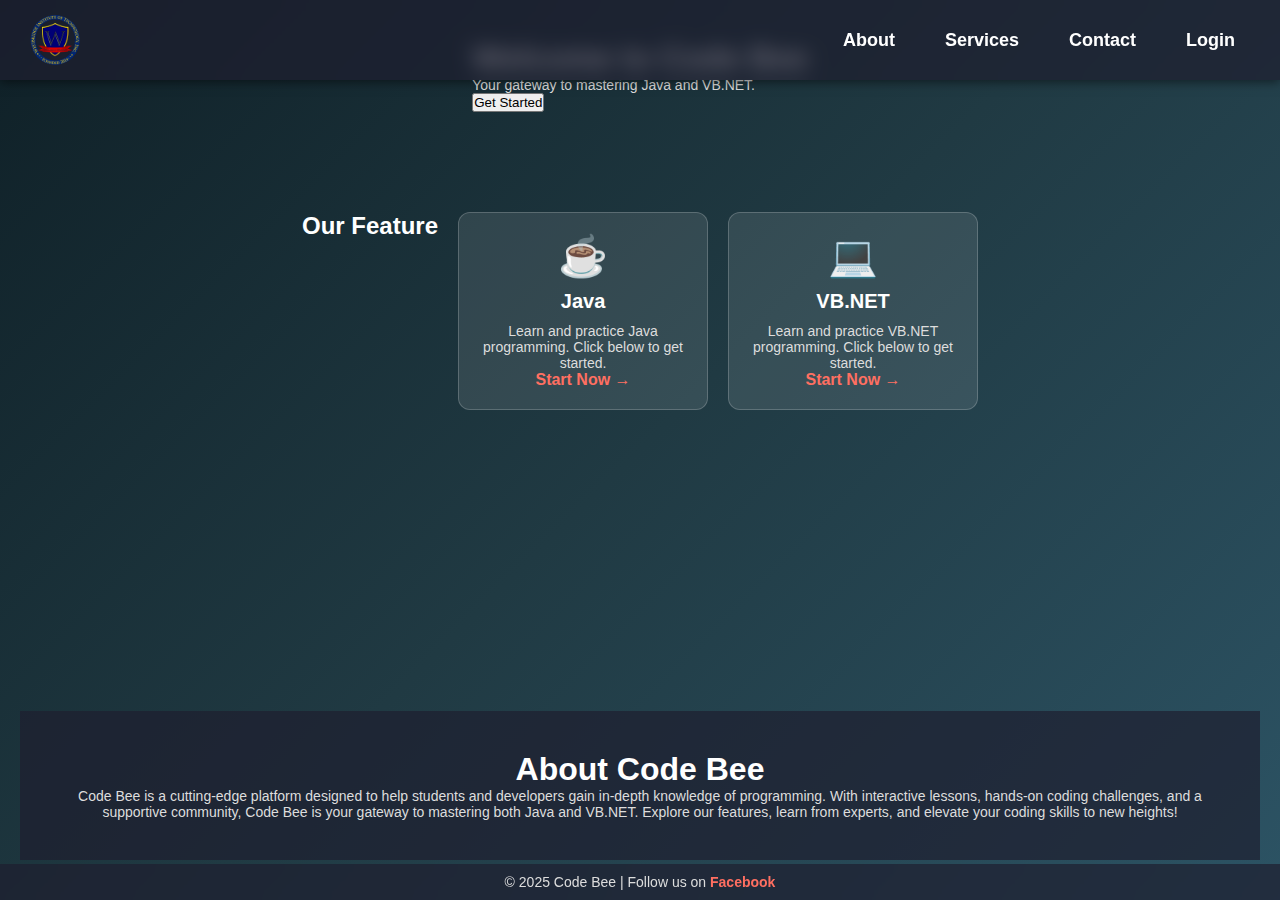
<file: index.html>
<!DOCTYPE html>
<html lang="en">
<head>
  <meta charset="UTF-8">
  <meta name="viewport" content="width=device-width, initial-scale=1.0">
  <title>Code Bee - Learn Java & VB.NET</title>
  <link rel="stylesheet" href="lib/index.css">
</head>
<body>
  <header>
    <img src="wb.png" alt="Code Bee Logo">
    <nav>
      <a href="#about">About</a>
      <a href="#services">Services</a>
      <a href="#contact">Contact</a>
      <a href="login.html">Login</a>
    </nav>
  </header>

  <div class="content">
    <h1>Welcome to Code Bee</h1>
    <p>Your gateway to mastering Java and VB.NET.</p>
    <button id="getStarted">Get Started</button>
  </div>

  <!-- Our Feature Section -->
  <div class="container" id="our-feature">
    <h2 class="feature-heading">Our Feature</h2>
    <div class="card">
      <div class="icon">☕</div>
      <h3>Java</h3>
      <p>Learn and practice Java programming. Click below to get started.</p>
      <a href="java.html" target="_blank">Start Now →</a>
    </div>
    <div class="card">
      <div class="icon">💻</div>
      <h3>VB.NET</h3>
      <p>Learn and practice VB.NET programming. Click below to get started.</p>
      <a href="DOTNET.html" target="_blank">Start Now →</a>
    </div>
  </div>

  <!-- About Section -->
  <div class="about-section" id="about">
    <h1>About Code Bee</h1>
    <p>Code Bee is a cutting-edge platform designed to help students and developers gain in-depth knowledge of programming.
       With interactive lessons, hands-on coding challenges, and a supportive community, Code Bee is your gateway to mastering
       both Java and VB.NET. Explore our features, learn from experts, and elevate your coding skills to new heights!</p>
  </div>

  <footer>
    <p>&copy; 2025 Code Bee | Follow us on 
      <a href="https://www.facebook.com/reignkaizen.bonsa" target="_blank">Facebook</a>
    </p>
  </footer>

  <script>
    // When "Get Started" is clicked, scroll to "Our Feature" section
    document.getElementById("getStarted").addEventListener("click", function() {
      document.getElementById("our-feature").scrollIntoView({ behavior: "smooth" });
    });
  </script>
</body>
</html>
</file>
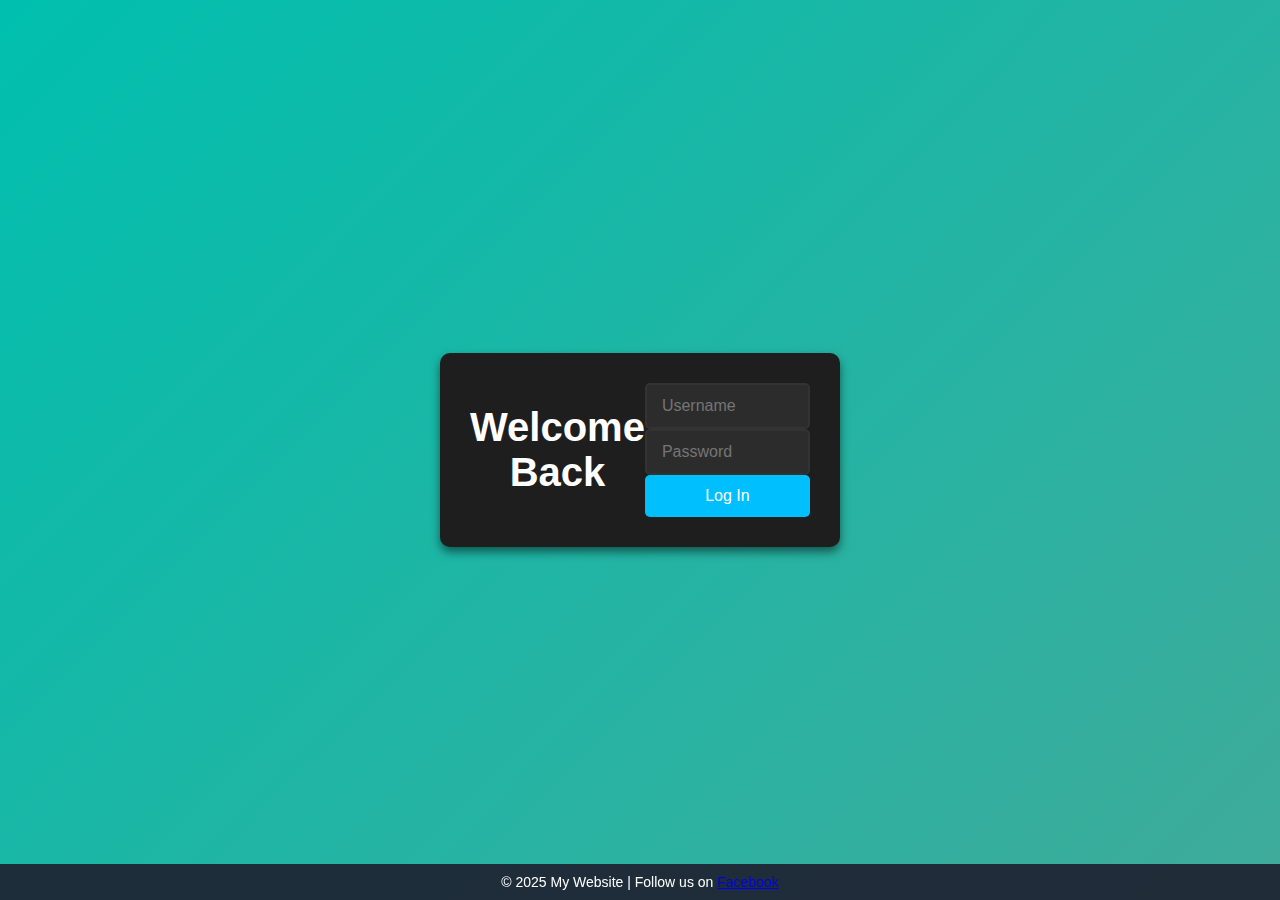
<file: alertbox.html>
<!DOCTYPE html>
<html lang="en">
<head>
    <meta charset="UTF-8">
    <meta name="viewport" content="width=device-width, initial-scale=1.0">
    <title>Login Page</title>
    <link rel="stylesheet" href="lib/login.css">
    <link rel="alerbox" href="alertbox.html">
 

</head>
<body>

    <div class="login-container">
        <h1>Welcome Back</h1>
        <form class="login-form">
            <input type="text" id="username" placeholder="Username" required>
            <input type="password" id="password" placeholder="Password" required>
            <button type="submit" class="login-btn">Log In</button>
        </form>
    </div>

    <div class="alert" id="alertBox">
        Logged in successfully!
    </div>

    <footer>
        <p>&copy; 2025 My Website | Follow us on <a href="https://www.facebook.com" target="_blank">Facebook</a></p>
    </footer>

    <script>
        document.querySelector('.login-form').addEventListener('submit', function(e) {
            e.preventDefault(); // Prevent the default form submission

            const username = document.getElementById('username').value;
            const password = document.getElementById('password').value;

            if (!username || !password) {
                alert("Please fill in both fields."); // Default browser alert if fields are empty
                return;
            }

            // Show the custom alert if both fields are filled
            const alertBox = document.getElementById('alertBox');
            alertBox.classList.add('show'); // Add the 'show' class to trigger the animation

            // Hide the alert after 3 seconds
            setTimeout(() => {
                alertBox.classList.remove('show'); // Remove the 'show' class after 3 seconds
            }, 3000);
        });
    </script>
    
</body>
</html>
</file>
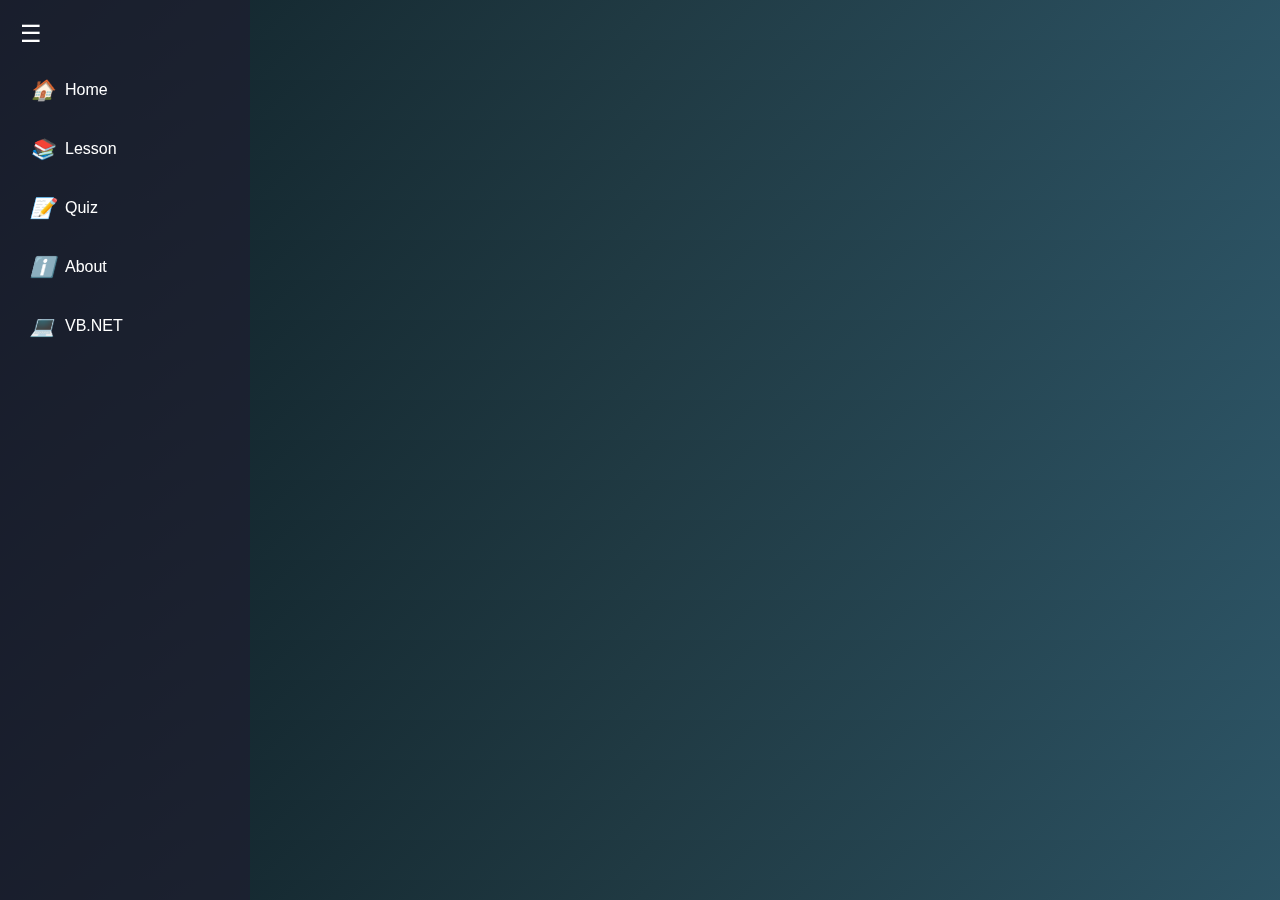
<file: DOTNET.HTML>
<!DOCTYPE html>
<html lang="en">
<head>
  <meta charset="UTF-8" />
  <meta name="viewport" content="width=device-width, initial-scale=1.0" />
  <title>VB.NET</title>
  <link rel="stylesheet" href="lib/dotnetstyle.css" />
  <script>
    function toggleSidebar() {
      const sidebar = document.getElementById('sidebar');
      sidebar.classList.toggle('minimized');
    }

    function showCompilerVBNet() {
      const compilerContainer = document.getElementById('compiler-container');
      compilerContainer.style.display = 'block';
      compilerContainer.scrollIntoView({ behavior: 'smooth' });
    }
  </script>
</head>
<body>
  <div class="sidebar" id="sidebar">
    <button class="toggle-btn" onclick="toggleSidebar()">☰</button>
    <div class="menu-item" title="Home" onclick="location.href='index.html'">
      <i class="icon">🏠</i><span class="text">Home</span>
    </div>
    <div class="menu-item" title="Lesson" onclick="location.href='https://www.tutorialspoint.com/vb.net/index.htm'">
      <i class="icon">📚</i><span class="text">Lesson</span>
    </div>
    <div class="menu-item" title="Quiz">
      <i class="icon">📝</i><span class="text">Quiz</span>
    </div>
    <div class="menu-item" title="About">
        <i class="icon">ℹ️</i><span class="text">About</span>
    </div>
    <div class="menu-item" title="VB.NET Editor" onclick="showCompilerVBNet()">
      <i class="icon">💻</i><span class="text">VB.NET</span>
    </div>
  </div>

  <main class="content">
    <section id="compiler-container" style="display: none;">
      <h1>VB.NET Compiler</h1>
      <div data-pym-src="https://www.jdoodle.com/embed/v1/a5a21b3c29cfdb63"></div>
      <script src="https://www.jdoodle.com/assets/jdoodle-pym.min.js" type="text/javascript"></script>
    </section>
  </main>

  <script src="lib/js/dotnet.js"></script>
</body>
</html>
</file>
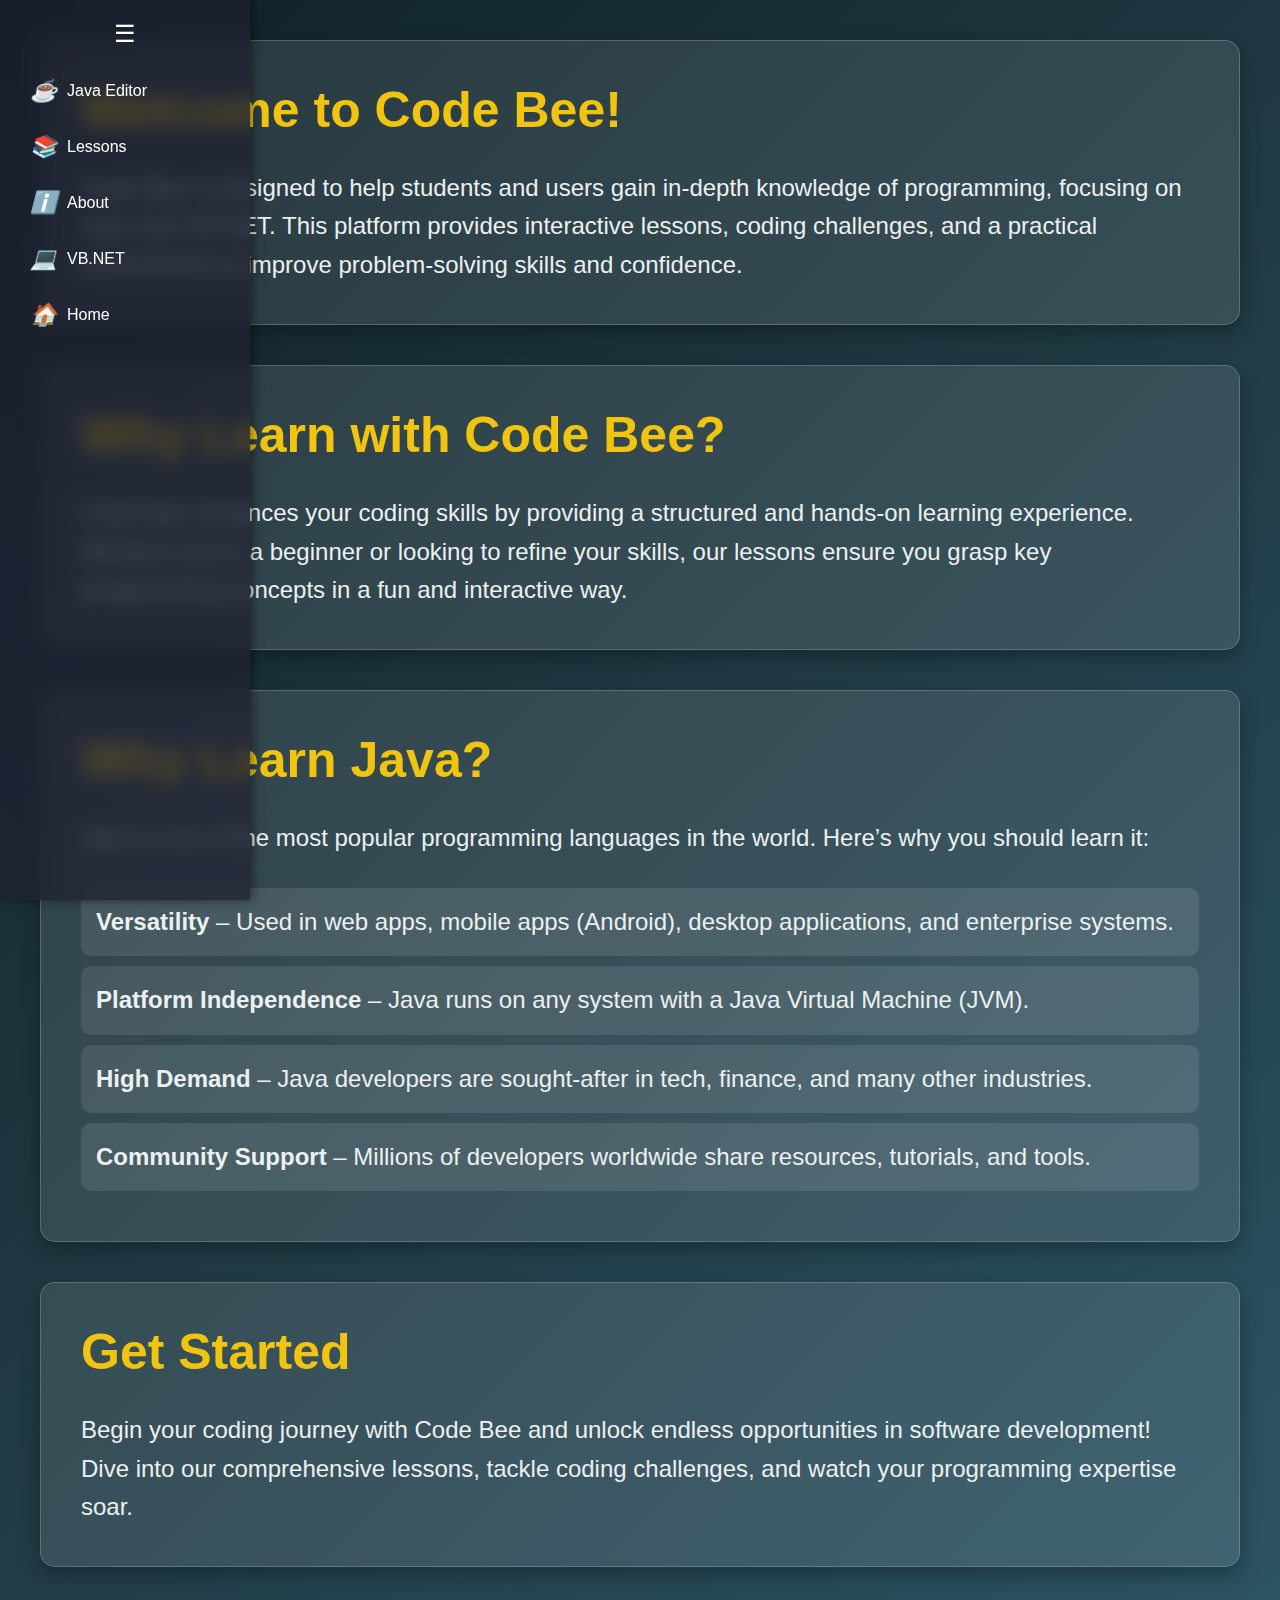
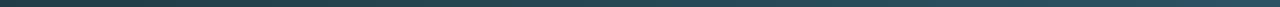
<file: java.html>
<!DOCTYPE html> 
<html lang="en">
<head>
  <meta charset="UTF-8">
  <meta name="viewport" content="width=device-width, initial-scale=1.0">
  <title>Code Bee - Learn Java & VB.NET</title>
  <link rel="stylesheet" href="lib/java.css">
  <script>
    function toggleSidebar() {
      const sidebar = document.getElementById('sidebar');
      sidebar.classList.toggle('minimized');
    }

    function showSection(sectionId) {
      // Hide all sections
      document.getElementById('about-section').style.display = 'none';
      document.getElementById('java-editor-container').style.display = 'none';

      // Show the selected section
      document.getElementById(sectionId).style.display = 'block';
      document.getElementById(sectionId).scrollIntoView({ behavior: 'smooth' });
    }

    // Show the About section when the page loads
    window.onload = function() {
      showSection('about-section');
    };

    function logout() {
      alert("Logging out...");
    }
  </script>
</head>
<body>
  <div class="sidebar" id="sidebar">
    <button class="toggle-btn" onclick="toggleSidebar()">☰</button>
    
    <div class="menu-item" onclick="showSection('java-editor-container')" title="Java Editor">
      <i class="icon">☕</i><span class="text">Java Editor</span>
    </div>
    
    <div class="menu-item" onclick="location.href='https://www.w3schools.com/java/java_intro.asp'" title="Lessons">
      <i class="icon">📚</i><span class="text">Lessons</span>
    </div>
    
    <div class="menu-item" onclick="showSection('about-section')" title="About">
      <i class="icon">ℹ️</i><span class="text">About</span>
    </div>
    
    <div class="menu-item" onclick="location.href='DOTNET.html'" title="VB.NET">
      <i class="icon">💻</i><span class="text">VB.NET</span>
    </div>
    
    <div class="menu-item" title="Home" onclick="location.href='index.html'">
      <i class="icon">🏠</i><span class="text">Home</span>
    </div>
  </div>

  <div class="main-content" id="main-content">

    <!-- About Section -->
    <div class="about-container">
      <!-- Card 1 -->
      <div class="about-card">
        <h1>Welcome to Code Bee!</h1>
        <p>
          Code Bee is designed to help students and users gain in-depth knowledge of programming, 
          focusing on Java and VB.NET. This platform provides interactive lessons, coding challenges, 
          and a practical environment to improve problem-solving skills and confidence.
        </p>
      </div>
  
      <!-- Card 2 -->
      <div class="about-card">
        <h1>Why Learn with Code Bee?</h1>
        <p>
          Code Bee enhances your coding skills by providing a structured and hands-on learning experience. 
          Whether you're a beginner or looking to refine your skills, our lessons ensure you grasp key 
          programming concepts in a fun and interactive way.
        </p>
      </div>
  
      <!-- Card 3 -->
      <div class="about-card">
        <h1>Why Learn Java?</h1>
        <p>
          Java is one of the most popular programming languages in the world. Here’s why you should learn it:
        </p>
        <ul>
          <li><b>Versatility</b> – Used in web apps, mobile apps (Android), desktop applications, and enterprise systems.</li>
          <li><b>Platform Independence</b> – Java runs on any system with a Java Virtual Machine (JVM).</li>
          <li><b>High Demand</b> – Java developers are sought-after in tech, finance, and many other industries.</li>
          <li><b>Community Support</b> – Millions of developers worldwide share resources, tutorials, and tools.</li>
        </ul>
      </div>
  
      <!-- Card 4 -->
      <div class="about-card">
        <h1>Get Started</h1>
        <p>
          Begin your coding journey with Code Bee and unlock endless opportunities in software development!
          Dive into our comprehensive lessons, tackle coding challenges, and watch your programming expertise soar.
        </p>
      </div>
    </div>
  
    

    <!-- Java Editor Container -->
    <div id="java-editor-container" style="display: none;">
      <div data-pym-src="https://www.jdoodle.com/embed
</file>
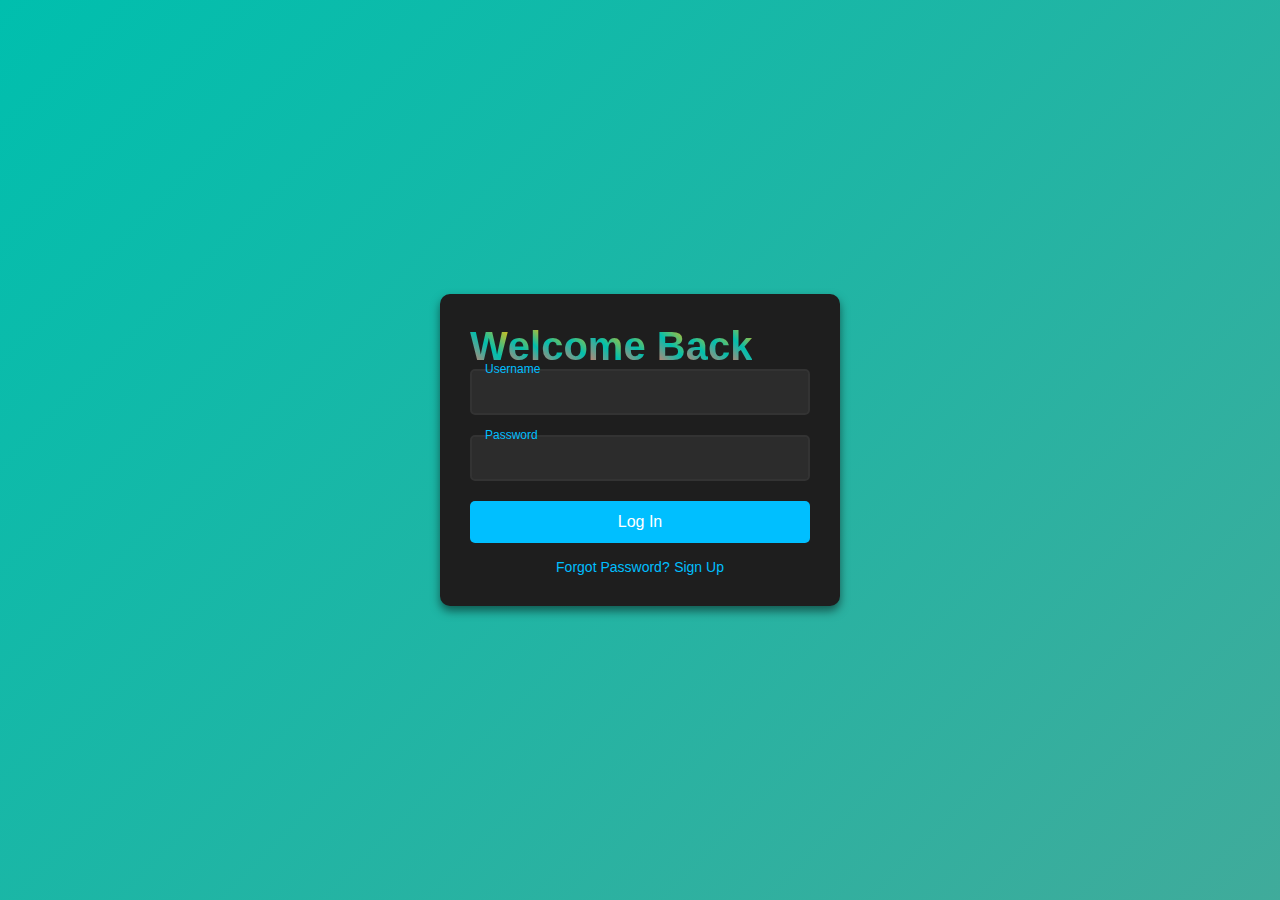
<file: login.html>
<!DOCTYPE html>
<html lang="en">
<head>
    <meta charset="UTF-8">
    <meta name="viewport" content="width=device-width, initial-scale=1.0">
    <title>Login Page</title>
    <link rel="stylesheet" href="lib/login.css">
</head>
<body>
    <div class="login-container">
        <div class="form-wrapper">
            <h1>
                <span class="letter">W</span>
                <span class="letter">e</span>
                <span class="letter">l</span>
                <span class="letter">c</span>
                <span class="letter">o</span>
                <span class="letter">m</span>
                <span class="letter">e</span>
                <span class="letter">&nbsp;</span>
                <span class="letter">B</span>
                <span class="letter">a</span>
                <span class="letter">c</span>
                <span class="letter">k</span>
              </h1>
              
              
            <form class="login-form">
                <div class="form-group">
                    <input type="text" id="username" required>
                    <label for="username">Username</label>
                </div>
                <div class="form-group">
                    <input type="password" id="password" required>
                    <label for="password">Password</label>
                </div>
                <button type="submit" class="login-btn">Log In</button>
                <div class="extra-links">
                    <a href="#">Forgot Password?</a>
                    <a href="#">Sign Up</a>
                </div>
            </form>
        </div>
    </div>
   
    <div class="alert" id="alertBox">
        Logged in successfully!
    </div>

    <script src="lib/js/login.js"></script>
</body>
</html>
</file>
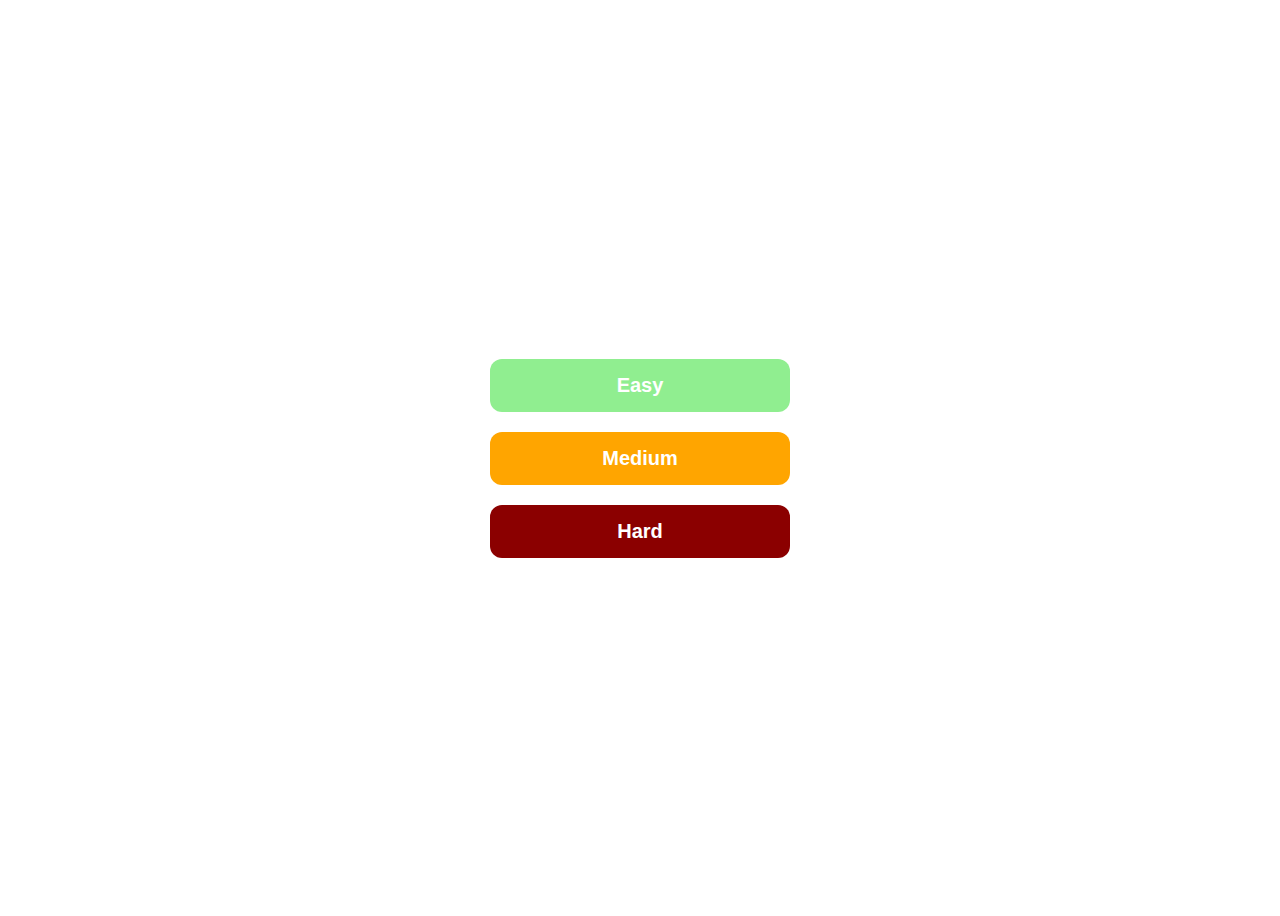
<file: quiz.html>
<!DOCTYPE html>
<html lang="en">
<head>
    <meta charset="UTF-8">
    <meta name="viewport" content="width=device-width, initial-scale=1.0">
    <title>Programming Quiz</title>
    <link rel="stylesheet" href="lib/quizstyle.css">
    
    <div class="button-container">
        <button class="btn easybtn" onclick="location.href='EASY.HTML'">Easy</button>
        <button class="btn mediumbtn" onclick="location.href='MEDIUM.HTML'">Medium</button>
        <button class="btn hardbtn" onclick="location.href='HARD.HTML'">Hard</button>
    </div>
    
   <div class = "sidebar">
    <a class="active" href="index.html">Home</a>
    <a class="Tips">Tips</a>
    <a class ="Java">Java Compiler</a>

   </div>
</file>
<file: lib/index.css>
/* Variables */
:root {
    --primary-cyan: #00bfae;
    --primary-orange: #ff6f61;
    --background-gradient: linear-gradient(135deg, #0f2027, #203a43, #2c5364);
    --text-color: white;
    --glass-bg: rgba(30, 30, 47, 0.7);
}

/* Reset */
* {
    margin: 0;
    padding: 0;
    box-sizing: border-box;
}
/* Variables */
:root {
    --primary-cyan: #00bfae;
    --primary-orange: #ff6f61;
    --background-gradient: linear-gradient(135deg, #0f2027, #203a43, #2c5364);
    --text-color: white;
    --glass-bg: rgba(30, 30, 47, 0.7);
  }
  
  /* Reset */
  * {
    margin: 0;
    padding: 0;
    box-sizing: border-box;
  }
  
  /* Body & Container */
  body {
    font-family: 'Poppins', sans-serif;
    background: var(--background-gradient);
    color: var(--text-color);
    min-height: 100vh;
    display: flex;
    justify-content: center;
    padding: 40px 20px;
  }
  
  .about-container {
    display: flex;
    flex-direction: column;
    gap: 40px;
    width: 100%;
    max-width: 1200px;
  }
  
  /* Card Styling */
  .about-card {
    background: rgba(255, 255, 255, 0.1);
    border: 1px solid rgba(255, 255, 255, 0.2);
    border-radius: 15px;
    box-shadow: 0 8px 20px rgba(0, 0, 0, 0.3);
    padding: 40px;
    display: flex;
    flex-direction: column;
    gap: 20px;
  }
  
  /* Headings */
  .about-card h1 {
    font-size: 50px;
    color: #f1c40f;
    margin-bottom: 10px;
  }
  
  /* Paragraphs */
  .about-card p {
    font-size: 24px;
    color: #ecf0f1;
    line-height: 1.6;
  }
  
  /* List */
  .about-card ul {
    font-size: 24px;
    color: #ecf0f1;
    list-style: none;
    padding: 0;
    line-height: 1.6;
  }
  
  .about-card li {
    background: rgba(255, 255, 255, 0.1);
    margin: 10px 0;
    padding: 15px;
    border-radius: 10px;
  }
  
  /* Responsive Adjustments */
  @media (max-width: 768px) {
    .about-card h1 {
      font-size: 36px;
    }
    .about-card p,
    .about-card ul {
      font-size: 18px;
    }
  }
  
body {
    font-family: 'Poppins', sans-serif;
    background: var(--background-gradient);
    color: var(--text-color);
    display: flex;
    flex-direction: column;
    align-items: center;
    min-height: 100vh;
}

/* Header */
header {
    width: 100%;
    background: var(--glass-bg);
    box-shadow: 0 2px 10px rgba(0, 0, 0, 0.5);
    backdrop-filter: blur(10px);
    display: flex;
    justify-content: space-between;
    align-items: center;
    padding: 15px 30px;
    position: fixed;
    top: 0;
    left: 0;
}

header img {
    border-radius: 50%;
    width: 50px;
    height: 50px;
    object-fit: cover;
}

nav {
    display: flex;
    gap: 20px;
}

nav a {
    text-decoration: none;
    font-size: 18px;
    color: var(--text-color);
    padding: 8px 15px;
    border-radius: 5px;
    transition: background 0.3s ease, transform 0.3s ease;
}

nav a:hover {
    background: linear-gradient(135deg, var(--primary-orange), var(--primary-cyan));
    color: white;
    transform: translateY(-3px);
}

/* Main Content */
.container {
    display: flex;
    flex-wrap: wrap;
    gap: 20px;
    padding: 100px 20px 20px;
    max-width: 100%;
}

.card {
    background: rgba(255, 255, 255, 0.1);
    border: 1px solid rgba(255, 255, 255, 0.2);
    border-radius: 12px;
    padding: 20px;
    width: 250px;
    text-align: center;
    transition: transform 0.3s ease, box-shadow 0.3s ease;
}

.card:hover {
    transform: translateY(-10px);
    box-shadow: 0 10px 20px rgba(0, 0, 0, 0.5);
}

.icon {
    font-size: 40px;
    margin-bottom: 10px;
    color: var(--primary-cyan);
}

h3 {
    font-size: 20px;
    margin: 10px 0;
}

p {
    font-size: 14px;
    color: #ddd;
}

a {
    text-decoration: none;
    color: var(--primary-orange);
    font-weight: bold;
    transition: color 0.3s ease;
}

a:hover {
    color: var(--primary-cyan);
}

/* About Section */
.about-section {
    margin-top: auto;
    padding: 40px;
    background: rgba(30, 30, 47, 0.7);
    text-align: center;
    width: 100%;
}

/* Footer */
footer {
    width: 100%;
    background: var(--glass-bg);
    text-align: center;
    padding: 10px 0;
    font-size: 14px;
    color: white;
    backdrop-filter: blur(10px);
    position: fixed;
    bottom: 0;
    left: 0;
}

/* Footer Animation */
@keyframes slideUp {
    from {
        transform: translateY(100%);
        opacity: 0;
    }
    to {
        transform: translateY(0);
        opacity: 1;
    }
}

footer {
    animation: slideUp 1s ease-in-out;
}

/* Scrollbar Styling */
::-webkit-scrollbar {
    width: 8px;
}

::-webkit-scrollbar-track {
    background: #1e1e1e;
}

::-webkit-scrollbar-thumb {
    background: linear-gradient(135deg, var(--primary-cyan), var(--primary-orange));
    border-radius: 10px;
}

::-webkit-scrollbar-thumb:hover {
    background: linear-gradient(135deg, var(--primary-orange), var(--primary-cyan));
}
</file>
<file: lib/login.css>
/* Global Styles */
* {
    margin: 0;
    padding: 0;
    box-sizing: border-box;
}

/* Custom Alert Box Styles */
.alert {
    opacity: 0;
    position: fixed;
    top: 20px;
    left: 50%;
    transform: translateX(-50%);
    background-color: #1e1e1e;
    color: white;
    padding: 15px 30px;
    border-radius: 5px;
    box-shadow: 0 4px 6px rgba(0, 0, 0, 0.5);
    font-size: 16px;
    z-index: 1000;
    transition: opacity 0.5s ease, transform 0.5s ease;
}

.alert.show {
    background: linear-gradient(to right, #e67e22, #e74c3c); 
    color: #ffffff; 
    box-shadow: 0 4px 15px rgba(231, 76, 60, 0.5);
    opacity: 1;
    transform: translateY(20px);
}

.alert.hide {
    animation: slideOut 1s forwards;
}

/* Slide-in Animation */
@keyframes slideIn {
    from {
        transform: translateY(-50px);
        opacity: 0;
    }
    to {
        transform: translateY(0);
        opacity: 1;
    }
}

@keyframes slideOut {
    0% {
        opacity: 1;
        transform: translateY(20px);
    }
    100% {
        opacity: 0;
        transform: translateY(-50px);
    }
}

/* Body and Other Styles */
body {
    font-family: Arial, sans-serif;
    height: 100vh;
    display: flex;
    justify-content: center;
    align-items: center;
    background:linear-gradient(135deg, #00bfae, #ff6f61);
    background-size: 400% 400%;
    animation: gradientAnimation 10s ease infinite;
    color: white;
    overflow: hidden;
    transition: background-color 1s ease;
}

header {
    width: 100%;
    background: rgba(30, 30, 47, 0.9);
    box-shadow: 0 2px 5px rgba(0, 0, 0, 0.5);
    display: flex;
    justify-content: space-between;
    align-items: center;
    padding: 15px 20px;
    position: fixed; /* Fixes the header at the top */
    top: 0;
    left: 0;
    text-align: center;
    font-size: 24px;
    z-index: 1;
}


header img {
    border-radius: 50%;
    width: 50px;
    height: 50px;
    object-fit: cover;
}

nav {
    display: flex;
    gap: 20px;
}

nav a {
    text-decoration: none;
    color: white;
    font-size: 18px;
    padding: 8px 15px;
    border-radius: 5px;
    transition: background-color 0.3s ease, transform 0.3s ease;
}

nav a:hover {
    background: linear-gradient(to bottom, #9b59b6, #3498db);
    color: #f0f8ff; 
    transform: translateY(-4px) scale(1.05); 
    box-shadow: 0 4px 10px rgba(52, 152, 219, 0.4);
}

.login-container {
    display: flex;
    justify-content: center;
    align-items: center;
    width: 100%;
    max-width: 400px;
    background-color: #1e1e1e;
    padding: 30px;
    border-radius: 10px;
    box-shadow: 0 5px 10px rgba(0, 0, 0, 0.5);
    animation: slideIn 1s ease-out;
}

.form-wrapper {
    width: 100%;
    text-align: center;
}

h1 {
    display: flex;
    font-size: 40px;
    text-align: center;
  }
  
  .letter {
    display: inline-block;
    background: linear-gradient(45deg, #ff6f61, #00bfae, #ffbc00);
    -webkit-background-clip: text;
    color: transparent;
    transition: transform 0.3s ease, background 0.5s ease;
  }
  
  .letter:hover {
    transform: scale(1.5); /* Makes the hovered letter grow */
    background: linear-gradient(45deg, #ff6f61, #ffbc00, #00bfae);
    background-clip: text;
  }
  

.login-form .form-group {
    position: relative;
    margin-bottom: 20px;
}

.login-form input {
    width: 100%;
    padding: 12px 15px;
    border: 2px solid #333;
    border-radius: 5px;
    background-color: #2c2c2c;
    color: white;
    font-size: 16px;
    transition: 0.3s;
}

.login-form input:focus {
    border-color: #8e44ad;
    box-shadow: 0 0 8px rgba(142, 68, 173, 0.4); 
}

.login-form label {
    position: absolute;
    top: 50%;
    left: 15px;
    color: #aaa;
    font-size: 14px;
    pointer-events: none;
    transform: translateY(-50%);
    transition: 0.3s ease-out;
}

.login-form input:focus + label,
.login-form input:not(:placeholder-shown) + label {
    top: 0;
    font-size: 12px;
    color: #00bfff;
}

.login-btn {
    width: 100%;
    padding: 12px 15px;
    background: #00bfff;
    color: white;
    font-size: 16px;
    border: none;
    border-radius: 5px;
    cursor: pointer;
    transition: 0.3s;
}

.login-btn:hover {
    background: linear-gradient(to right, #16a085, #f39c12); /* Teal to Orange gradient */
    box-shadow: 0 5px 15px rgba(243, 156, 18, 0.5); /* Warm shadow effect */
    transform: scale(1.1);
}

.extra-links {
    margin-top: 15px;
}

.extra-links a {
    color: #00bfff;
    font-size: 14px;
    text-decoration: none;
    transition: 0.3s;
}

.extra-links a:hover {
    color: #e74c3c; /* Bright Red */
    text-decoration: underline;
    font-weight: bold;
    letter-spacing: 0.5px;
}

footer {
    width: 100%;
    background: rgba(30, 30, 47, 0.9);
    padding: 10px;
    font-size: 14px;
    text-align: center;
    color: white;
    position: fixed; /* Fixed position at the bottom */
    bottom: 0;
    left: 0;
    z-index: 1;
}
@keyframes gradientAnimation {
    0% {
        background-position: 0% 50%;
    }
    25% {
        background-position: 50% 50%;
    }
    50% {
        background-position: 100% 50%;
    }
    75% {
        background-position: 50% 50%;
    }
    100% {
        background-position: 0% 50%;
    }
}
</file>
<file: lib/dotnetstyle.css>
/* Variables */
:root {
    --primary-cyan: #00bfae;
    --primary-orange: #ff6f61;
    --background-gradient: linear-gradient(135deg, #0f2027, #203a43, #2c5364);
    --text-color: white;
    --glass-bg: rgba(30, 30, 47, 0.7);
}

/* Reset */
* {
    margin: 0;
    padding: 0;
    box-sizing: border-box;
}

body {
    font-family: 'Poppins', sans-serif;
    background: var(--background-gradient);
    color: var(--text-color);
    display: flex;
}

/* Sidebar Styling */
.sidebar {
    background: var(--glass-bg);
    width: 250px;
    min-height: 100vh;
    padding: 20px;
    position: fixed;
    left: 0;
    top: 0;
    transition: width 0.3s ease;
}

.sidebar.minimized {
    width: 60px;
}

.toggle-btn {
    background: none;
    border: none;
    color: var(--text-color);
    font-size: 24px;
    cursor: pointer;
    margin-bottom: 20px;
}

.menu-item {
    display: flex;
    align-items: center;
    margin-bottom: 15px;
    padding: 10px;
    border-radius: 8px;
    cursor: pointer;
    transition: background 0.3s ease, transform 0.3s ease;
}

.menu-item:hover {
    background: linear-gradient(135deg, var(--primary-orange), var(--primary-cyan));
    transform: translateX(5px);
}

.menu-item .icon {
    font-size: 20px;
    margin-right: 10px;
}

/* Hide text when sidebar is minimized */
.sidebar.minimized .text {
    display: none;
}

/* Submenu Styling */
.submenu {
    margin-left: 30px;
    margin-top: 5px;
    display: none;
    flex-direction: column;
}

.menu-item:hover .submenu {
    display: flex;
}

.submenu-item {
    padding: 5px 0;
    cursor: pointer;
    transition: color 0.3s ease;
}

.submenu-item:hover {
    color: var(--primary-cyan);
}

/* Content Styling */
.content {
    margin-left: 250px;
    padding: 20px;
    transition: margin-left 0.3s ease;
}

.sidebar.minimized ~ .content {
    margin-left: 60px;
}

.content h1 {
    font-size: 2rem;
    margin-bottom: 10px;
}

/* Main Area Styling */
main {
    margin-left: 250px;
    padding: 20px;
    flex: 1;
    transition: margin-left 0.3s ease;
}

.sidebar.minimized ~ main {
    margin-left: 60px;
}

main h1 {
    font-size: 2rem;
    margin-bottom: 20px;
}

/* Styling the embedded compiler container */
main div[data-pym-src] {
    border: 1px solid rgba(255, 255, 255, 0.2);
    border-radius: 12px;
    overflow: hidden;
}

/* VB.NET Section Styling */
#vbNetSection {
    display: none; /* Hide by default */
    padding: 20px;
    background: var(--glass-bg);
    border-radius: 10px;
    margin-top: 20px;
}

/* Responsive Adjustments */
@media (max-width: 768px) {
    .sidebar {
        width: 200px;
    }
    .sidebar.minimized {
        width: 50px;
    }
    .content,
    main {
        margin-left: 200px;
    }
    .sidebar.minimized ~ .content,
    .sidebar.minimized ~ main {
        margin-left: 50px;
    }
}
</file>
<file: lib/java.css>
/* Variables */
:root {
    --primary-cyan: #00bfae;
    --primary-orange: #ff6f61;
    --background-gradient: linear-gradient(135deg, #0f2027, #203a43, #2c5364);
    --text-color: white;
    --glass-bg: rgba(30, 30, 47, 0.7);
}

/* Reset */
* {
    margin: 0;
    padding: 0;
    box-sizing: border-box;
}
/* Variables */
:root {
    --primary-cyan: #00bfae;
    --primary-orange: #ff6f61;
    --background-gradient: linear-gradient(135deg, #0f2027, #203a43, #2c5364);
    --text-color: white;
    --glass-bg: rgba(30, 30, 47, 0.7);
  }
  
  /* Reset */
  * {
    margin: 0;
    padding: 0;
    box-sizing: border-box;
  }
  
  /* Body & Container */
  body {
    font-family: 'Poppins', sans-serif;
    background: var(--background-gradient);
    color: var(--text-color);
    min-height: 100vh;
    display: flex;
    justify-content: center;
    padding: 40px 20px;
  }
  
  .about-container {
    display: flex;
    flex-direction: column;
    gap: 40px;
    width: 100%;
    max-width: 1200px;
  }
  
  /* Card Styling */
  .about-card {
    background: rgba(255, 255, 255, 0.1);
    border: 1px solid rgba(255, 255, 255, 0.2);
    border-radius: 15px;
    box-shadow: 0 8px 20px rgba(0, 0, 0, 0.3);
    padding: 40px;
    display: flex;
    flex-direction: column;
    gap: 20px;
  }
  
  /* Headings */
  .about-card h1 {
    font-size: 50px;
    color: #f1c40f;
    margin-bottom: 10px;
  }
  
  /* Paragraphs */
  .about-card p {
    font-size: 24px;
    color: #ecf0f1;
    line-height: 1.6;
  }
  
  /* List */
  .about-card ul {
    font-size: 24px;
    color: #ecf0f1;
    list-style: none;
    padding: 0;
    line-height: 1.6;
  }
  
  .about-card li {
    background: rgba(255, 255, 255, 0.1);
    margin: 10px 0;
    padding: 15px;
    border-radius: 10px;
  }
  
  /* Responsive Adjustments */
  @media (max-width: 768px) {
    .about-card h1 {
      font-size: 36px;
    }
    .about-card p,
    .about-card ul {
      font-size: 18px;
    }
  }
  
  
/* Global Styles */
body {
    font-family: 'Poppins', sans-serif;
    background: var(--background-gradient);
    color: var(--text-color);
    display: flex;
}

/* Sidebar */
.sidebar {
    position: fixed;
    top: 0;
    left: 0;
    height: 100vh;
    width: 250px;
    background: var(--glass-bg);
    box-shadow: 2px 0 10px rgba(0, 0, 0, 0.5);
    backdrop-filter: blur(10px);
    display: flex;
    flex-direction: column;
    padding: 20px;
    transition: transform 0.3s ease;
    z-index: 1000;
}

.sidebar.minimized {
    transform: translateX(-190px);
}

.sidebar .logo img {
    max-width: 100%;
    height: auto;
}

.sidebar.minimized .logo {
    display: flex;
    justify-content: center;
    align-items: center;
    width: 60px;
    height: auto;
    transition: width 0.3s ease;
}

/* Toggle Button */
.toggle-btn {
    background: none;
    border: none;
    font-size: 24px;
    color: var(--text-color);
    cursor: pointer;
    margin-bottom: 20px;
}
.sidebar.minimized .toggle-btn {
    align-self: flex-end;
}
/* Menu Items */
.menu-item {
    display: flex;
    align-items: center;
    padding: 10px;
    margin-bottom: 10px;
    border-radius: 5px;
    cursor: pointer;
    transition: background 0.3s ease, transform 0.3s ease;
}

.menu-item:hover {
    background: linear-gradient(135deg, var(--primary-orange), var(--primary-cyan));
    color: white;
    transform: translateY(-3px);
}

.menu-item .icon {
    font-size: 22px;
    margin-right: 10px;
    color: var(--primary-cyan);
}

.menu-item .text {
    font-size: 16px;
    color: var(--text-color);
}

/* Content Area */
.content {
    margin-left: 250px;
    padding: 20px;
    width: calc(100% - 250px);
    transition: margin-left 0.3s ease;
}

.sidebar.minimized + .content {
    margin-left: 60px;
    width: calc(100% - 60px);
}

/* Hide text when minimized, keep icons visible */
.sidebar.minimized .text {
    display: none;
}

/* Center icons when minimized */
.sidebar.minimized .menu-item {
    justify-content: right;
}

/* Remove margin to keep icons centered */
.sidebar.minimized .icon {
    margin-right: 0;
}

/* Scrollbar Styling */
::-webkit-scrollbar {
    width: 8px;
}

::-webkit-scrollbar-track {
    background: #1e1e1e;
}

::-webkit-scrollbar-thumb {
    background: linear-gradient(135deg, var(--primary-cyan), var(--primary-orange));
    border-radius: 10px;
}

::-webkit-scrollbar-thumb:hover {
    background: linear-gradient(135deg, var(--primary-orange), var(--primary-cyan));
}
</file>
<file: lib/quizstyle.css>
/* Center the buttons container */
.button-container {
    display: flex;
    flex-direction: column;
    align-items: center;
    justify-content: center;
    height: 100vh; /* Full height of the viewport */
}

/* Base button styles */
.btn {
    width: 60%; /* Make buttons wider */
    max-width: 300px; /* Limit maximum width */
    padding: 15px 20px; /* Increase padding */
    border-radius: 12px;
    border: none;
    cursor: pointer;
    font-size: 20px; /* Increase font size */
    font-weight: bold;
    text-align: center;
    transition: background 0.4s ease, transform 0.2s ease;
    margin: 10px; /* Add space between buttons */
}

/* Easy button */
.easybtn {
    background: lightgreen;
    color: white;
}

.easybtn:hover {
    background: linear-gradient(to bottom, green, lightgreen);
    transform: scale(1.08);
}

/* Medium button */
.mediumbtn {
    background: orange;
    color: white;
}

.mediumbtn:hover {
    background: linear-gradient(to bottom, orangered, orange);
    transform: scale(1.08);
}

/* Hard button */
.hardbtn {
    background: darkred;
    color: white;
}

.hardbtn:hover {
    background: linear-gradient(to bottom, red, darkred);
    transform: scale(1.08);
}
.sidebar {
    height: 100vh;
    width: 250px;
    position: fixed;
    left: -250px;
    top: 0;
    background-color: #222;
    display: flex;
    flex-direction: column;
    padding-top: 20px;
    transition: left 0.3s ease;
}

.sidebar a {
    padding: 15px 20px;
    text-decoration: none;
    font-size: 18px;
    color: white;
    display: block;
    transition: background 0.3s ease;
}

.sidebar a:hover {
    background: #444;
}

.sidebar .active {
    background: #007bff;
    font-weight: bold;
}

#toggle-sidebar {
    display: none;
}

#toggle-sidebar:checked ~ .sidebar {
    left: 0;
}

.toggle-label {
    position: fixed;
    left: 20px;
    top: 20px;
    background: #007bff;
    color: white;
    border: none;
    padding: 10px 15px;
    cursor: pointer;
    transition: background 0.3s ease;
    font-size: 18px;
}

.toggle-label:hover {
    background: #0056b3;
}
</file>
